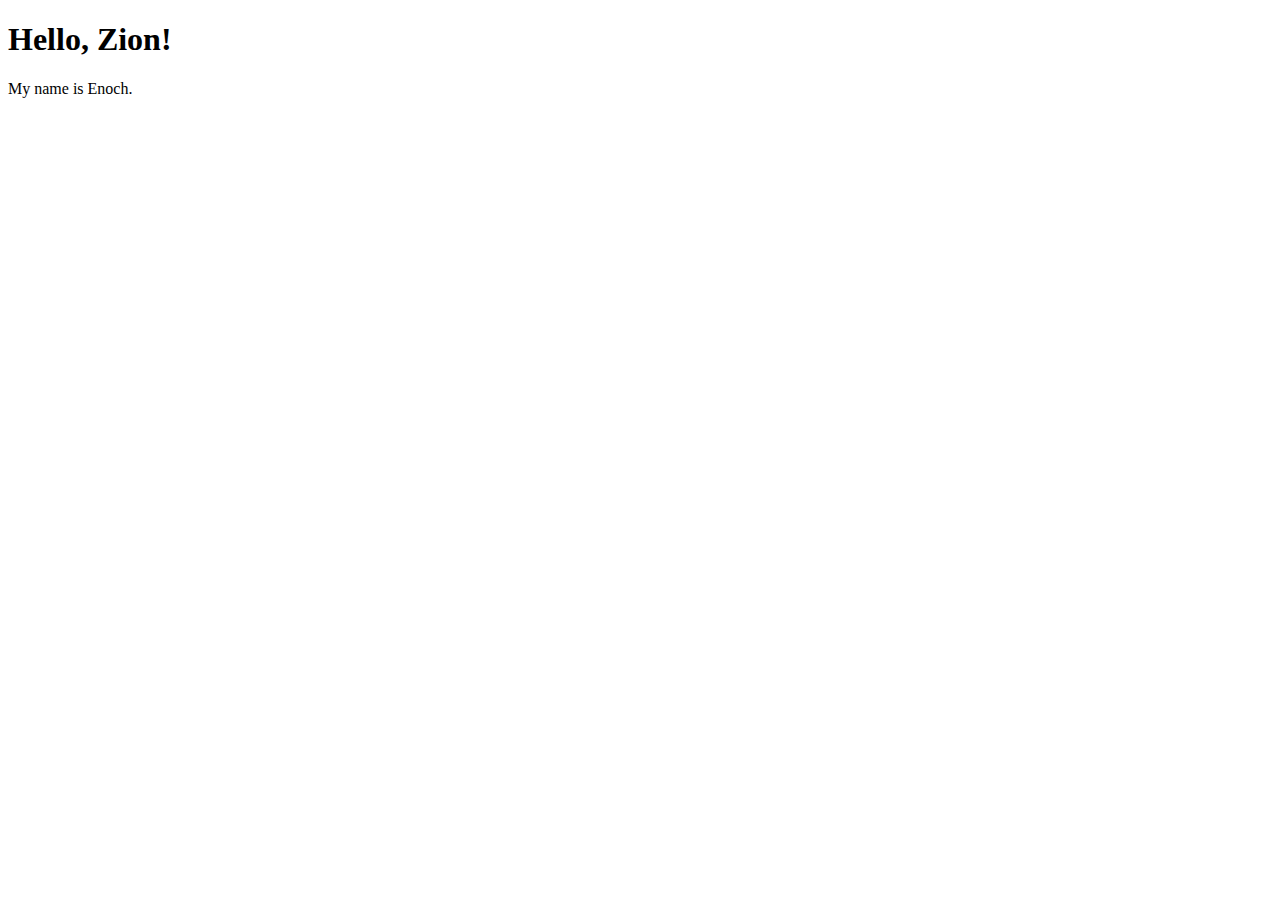
<file: 006/index.html>
<!DOCTYPE html>
<html lang="en">
  <head>
    <meta charset="UTF-8" />
    <meta http-equiv="X-UA-Compatible" content="IE=edge" />
    <meta name="viewport" content="width=device-width, initial-scale=1.0" />
    <title>Enoch's first webpage</title>
  </head>
  <body>
    <h1>Hello, Zion!</h1>
    <p>My name is Enoch.</p>
  </body>
</html>
</file>
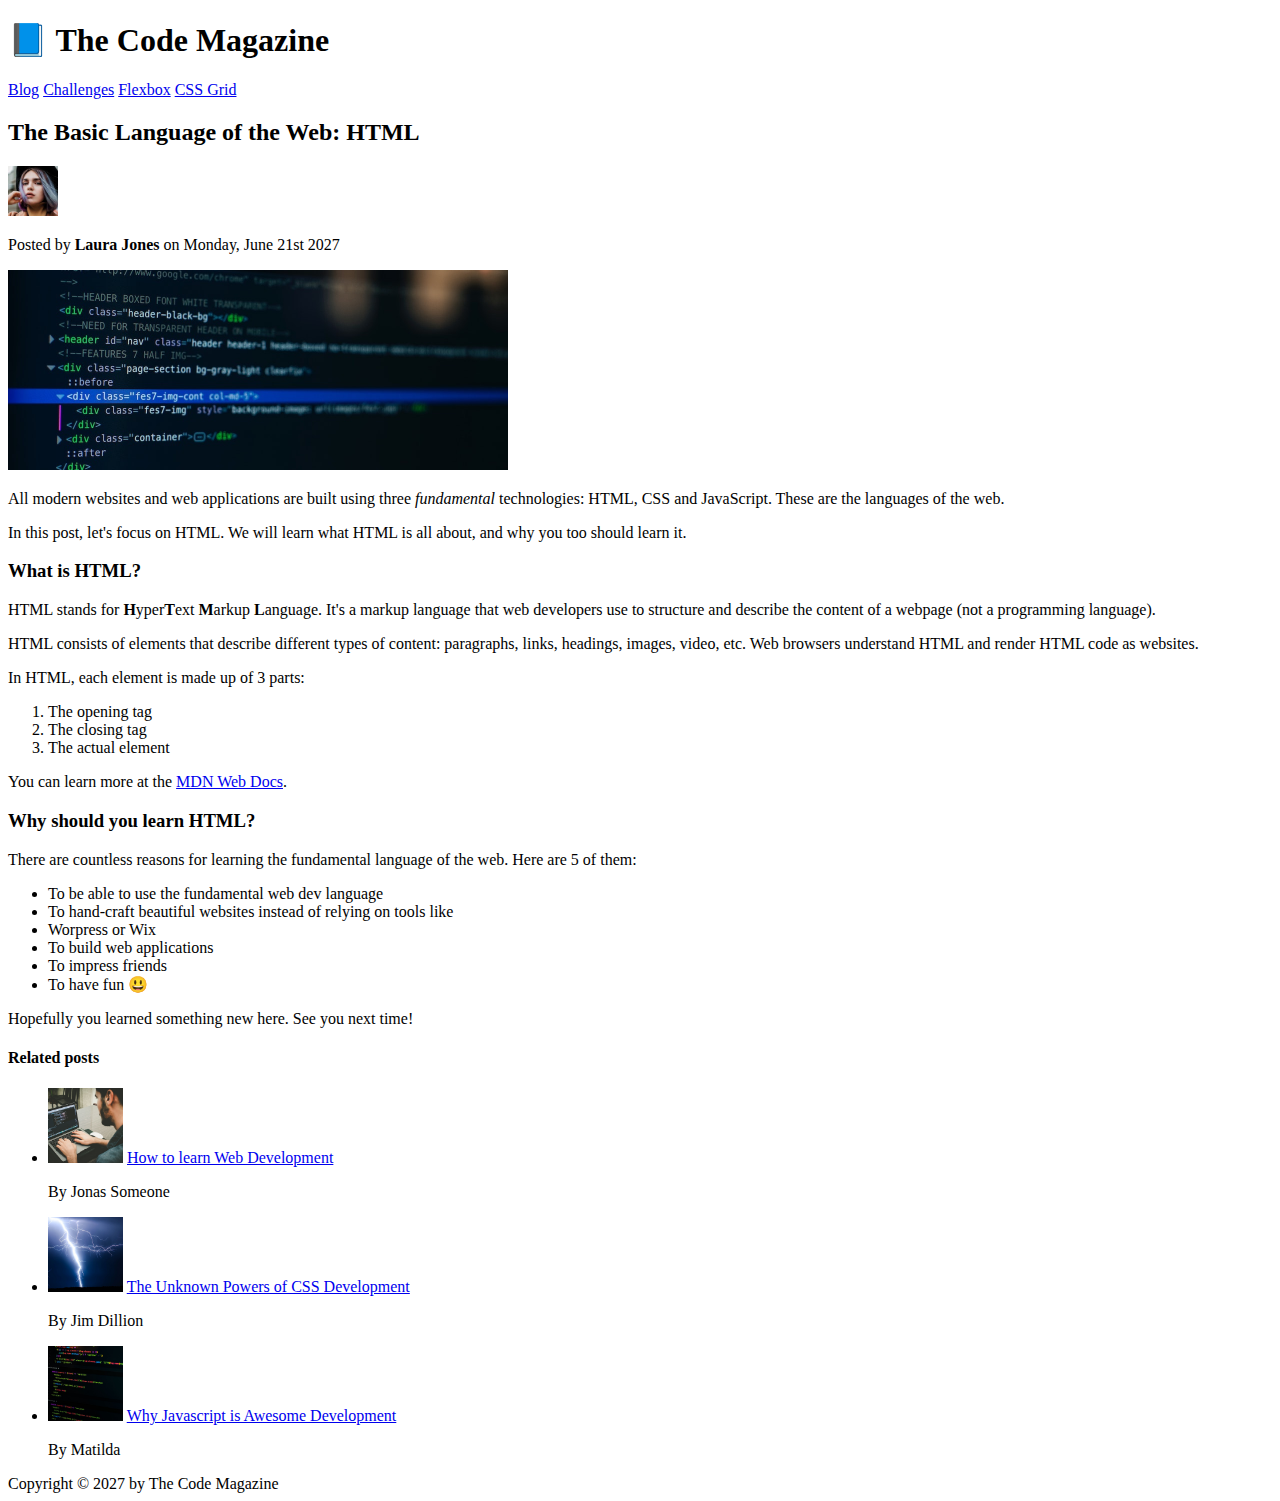
<file: 02-HTML-Fundamentals/index.html>
<!DOCTYPE html>
<html lang="en">
  <head>
    <title>The Basic Language of the web: HTML</title>
    <meta charset="UTF-8" />
  </head>

  <body>
    <!--
    <h1>WAZUP</h1>
    <h2>WAZUP</h2>
    <h3>WAZUP</h3> -->

    <header>
      <h1>📘 The Code Magazine</h1>

      <nav>
        <a href="blog.html">Blog</a>
        <a href="#">Challenges</a>
        <a href="#">Flexbox</a>
        <a href="#">CSS Grid</a>
      </nav>
    </header>

    <article>
      <header>
        <h2>The Basic Language of the Web: HTML</h2>
        <img
          src="img/laura-jones.jpg"
          alt="Headshot of Laura Jones"
          width="50"
          height="50"
        />
        <p>Posted by <strong>Laura Jones</strong> on Monday, June 21st 2027</p>

        <img
          src="img/post-img.jpg"
          alt="HTML code on a screen"
          width="500"
          height="200"
        />
      </header>

      <p>
        All modern websites and web applications are built using three
        <em>fundamental</em> technologies: HTML, CSS and JavaScript. These are
        the languages of the web.
      </p>
      <p>
        In this post, let's focus on HTML. We will learn what HTML is all about,
        and why you too should learn it.
      </p>

      <h3>What is HTML?</h3>
      <p>
        HTML stands for <strong>H</strong>yper<strong>T</strong>ext
        <strong>M</strong>arkup <strong>L</strong>anguage. It's a markup
        language that web developers use to structure and describe the content
        of a webpage (not a programming language).
      </p>
      <p>
        HTML consists of elements that describe different types of content:
        paragraphs, links, headings, images, video, etc. Web browsers understand
        HTML and render HTML code as websites.
      </p>
      <p>In HTML, each element is made up of 3 parts:</p>
      <ol>
        <li>The opening tag</li>
        <li>The closing tag</li>
        <li>The actual element</li>
      </ol>

      <p>
        You can learn more at the
        <a
          href="https://developer.mozilla.org/en-US/docs/Web/HTML"
          target="_blank"
        >
          MDN Web Docs</a
        >.
      </p>
      <h3>Why should you learn HTML?</h3>
      <p>
        There are countless reasons for learning the fundamental language of the
        web. Here are 5 of them:
      </p>

      <ul>
        <li>To be able to use the fundamental web dev language</li>
        <li>
          To hand-craft beautiful websites instead of relying on tools like
        </li>
        <li>Worpress or Wix</li>
        <li>To build web applications</li>
        <li>To impress friends</li>
        <li>To have fun 😃</li>
      </ul>
      <p>Hopefully you learned something new here. See you next time!</p>
    </article>

    <aside>
      <h4>Related posts</h4>
      <ul>
        <li>
          <img src="img/related-1.jpg" alt="guy typing on pc" width="75" />
          <a href="#"> How to learn Web Development</a>
          <p>By Jonas Someone</p>
        </li>
        <li>
          <img src="img/related-2.jpg" alt="white lightning" width="75" />
          <a href="#"> The Unknown Powers of CSS Development</a>
          <p>By Jim Dillion</p>
        </li>
        <li>
          <img src="img/related-3.jpg" alt="vscode screenshot" width="75" />
          <a href="#"> Why Javascript is Awesome Development</a>
          <p>By Matilda</p>
        </li>
      </ul>
    </aside>
    <footer>Copyright &copy; 2027 by The Code Magazine</footer>
  </body>
</html>
</file>
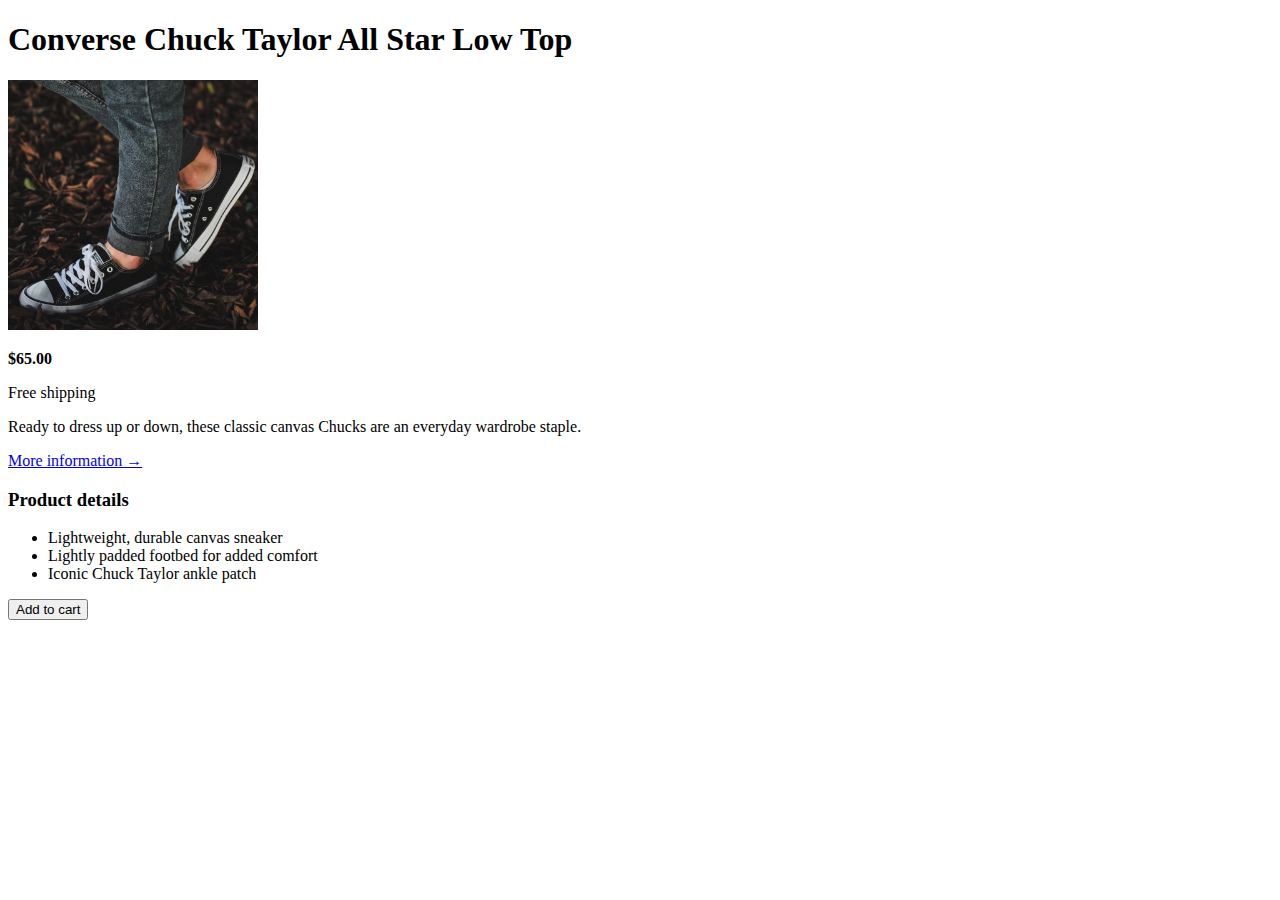
<file: 02-ShoeChallenge/index.html>
<!DOCTYPE html>
<html lang="en">
  <head>
    <meta charset="UTF-8" />
    <meta http-equiv="X-UA-Compatible" content="IE=edge" />
    <meta name="viewport" content="width=device-width, initial-scale=1.0" />
    <title>Taylor All star Low Tops</title>
  </head>
  <body>
    <article>
      <header>
        <h1>Converse Chuck Taylor All Star Low Top</h1>
        <img
          src="img/challenges.jpg"
          alt="shoes on dirty ground"
          width="250"
          lenght="250"
        />
      </header>
      <main>
        <p><strong>$65.00</strong></p>

        <p>Free shipping</p>
        <p>
          Ready to dress up or down, these classic canvas Chucks are an everyday
          wardrobe staple.
        </p>
        <a href="#">More information &rarr;</a>

        <h3>Product details</h3>
        <ul>
          <li>Lightweight, durable canvas sneaker</li>
          <li>Lightly padded footbed for added comfort</li>
          <li>Iconic Chuck Taylor ankle patch</li>
        </ul>
        <button>Add to cart</button>
      </main>
    </article>
  </body>
</html>
</file>
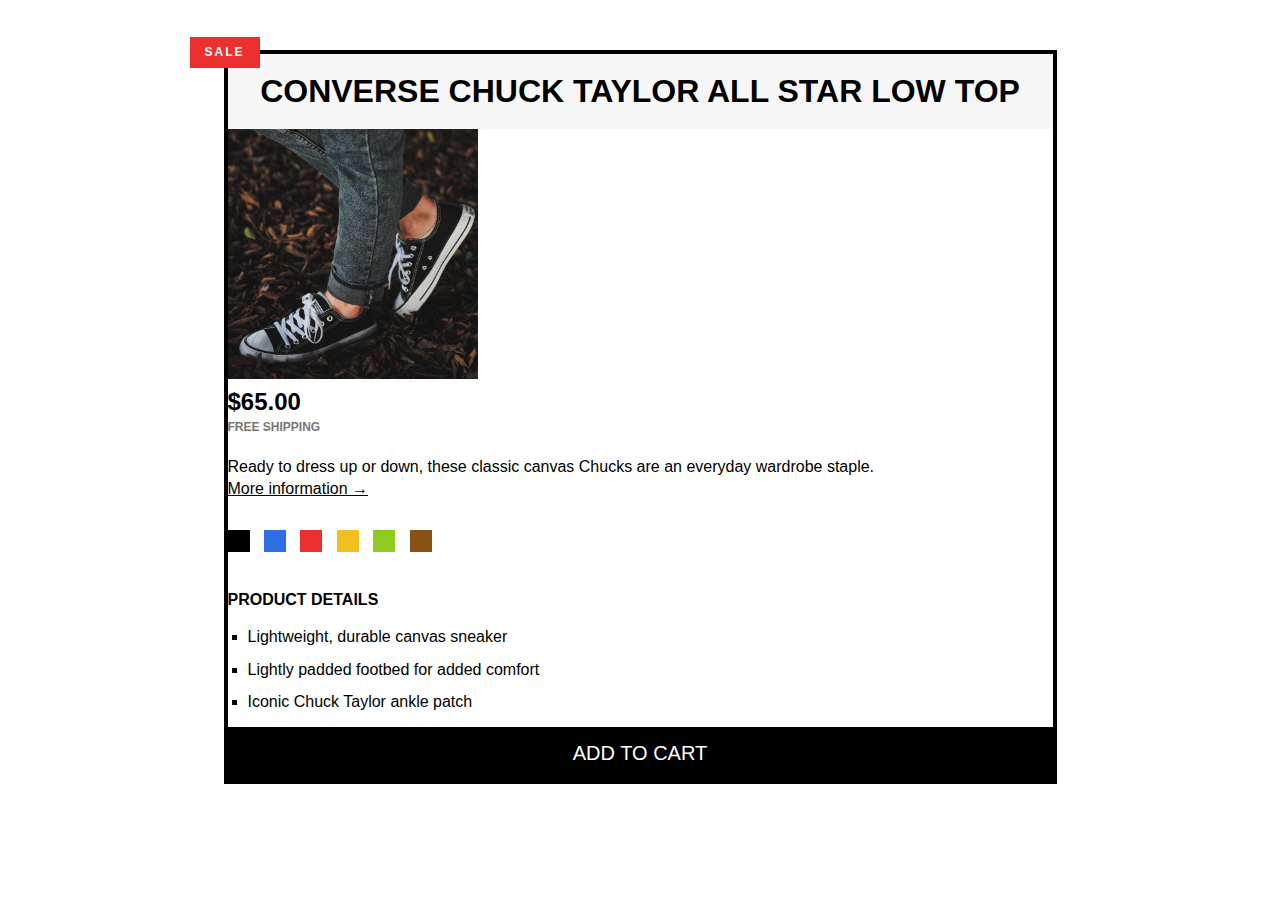
<file: 03-ShoeChallenge/index.html>
<!DOCTYPE html>
<html lang="en">
  <head>
    <link href="style.css" rel="stylesheet" <meta charset="UTF-8" />
    <meta http-equiv="X-UA-Compatible" content="IE=edge" />
    <meta name="viewport" content="width=device-width, initial-scale=1.0" />
    <title>Taylor All star Low Tops</title>
  </head>
  <body>
    <article>
      <header>
        <p class="sale-float">SALE</p>
        <h1>Converse Chuck Taylor All Star Low Top</h1>
        <img
          src="img/challenges.jpg"
          alt="shoes on dirty ground"
          class="product-img"
        />
      </header>
      <p class="price">
        <strong>$65.00</strong>
      </p>
      <main>
        <p class="shipping">Free shipping</p>
        <p>
          Ready to dress up or down, these classic canvas Chucks are an everyday
          wardrobe staple.
        </p>
        <a href="#">More information &rarr;</a>

        <div class="color-options">
          <div class="color-box color-black"></div>
          <div class="color-box color-blue"></div>
          <div class="color-box color-red"></div>
          <div class="color-box color-yellow"></div>
          <div class="color-box color-green"></div>
          <div class="color-box color-brown"></div>
        </div>
        <h3>Product details</h3>
        <ul>
          <li>Lightweight, durable canvas sneaker</li>
          <li>Lightly padded footbed for added comfort</li>
          <li>Iconic Chuck Taylor ankle patch</li>
        </ul>
        <button>Add to cart</button>
      </main>
    </article>
  </body>
</html>
</file>
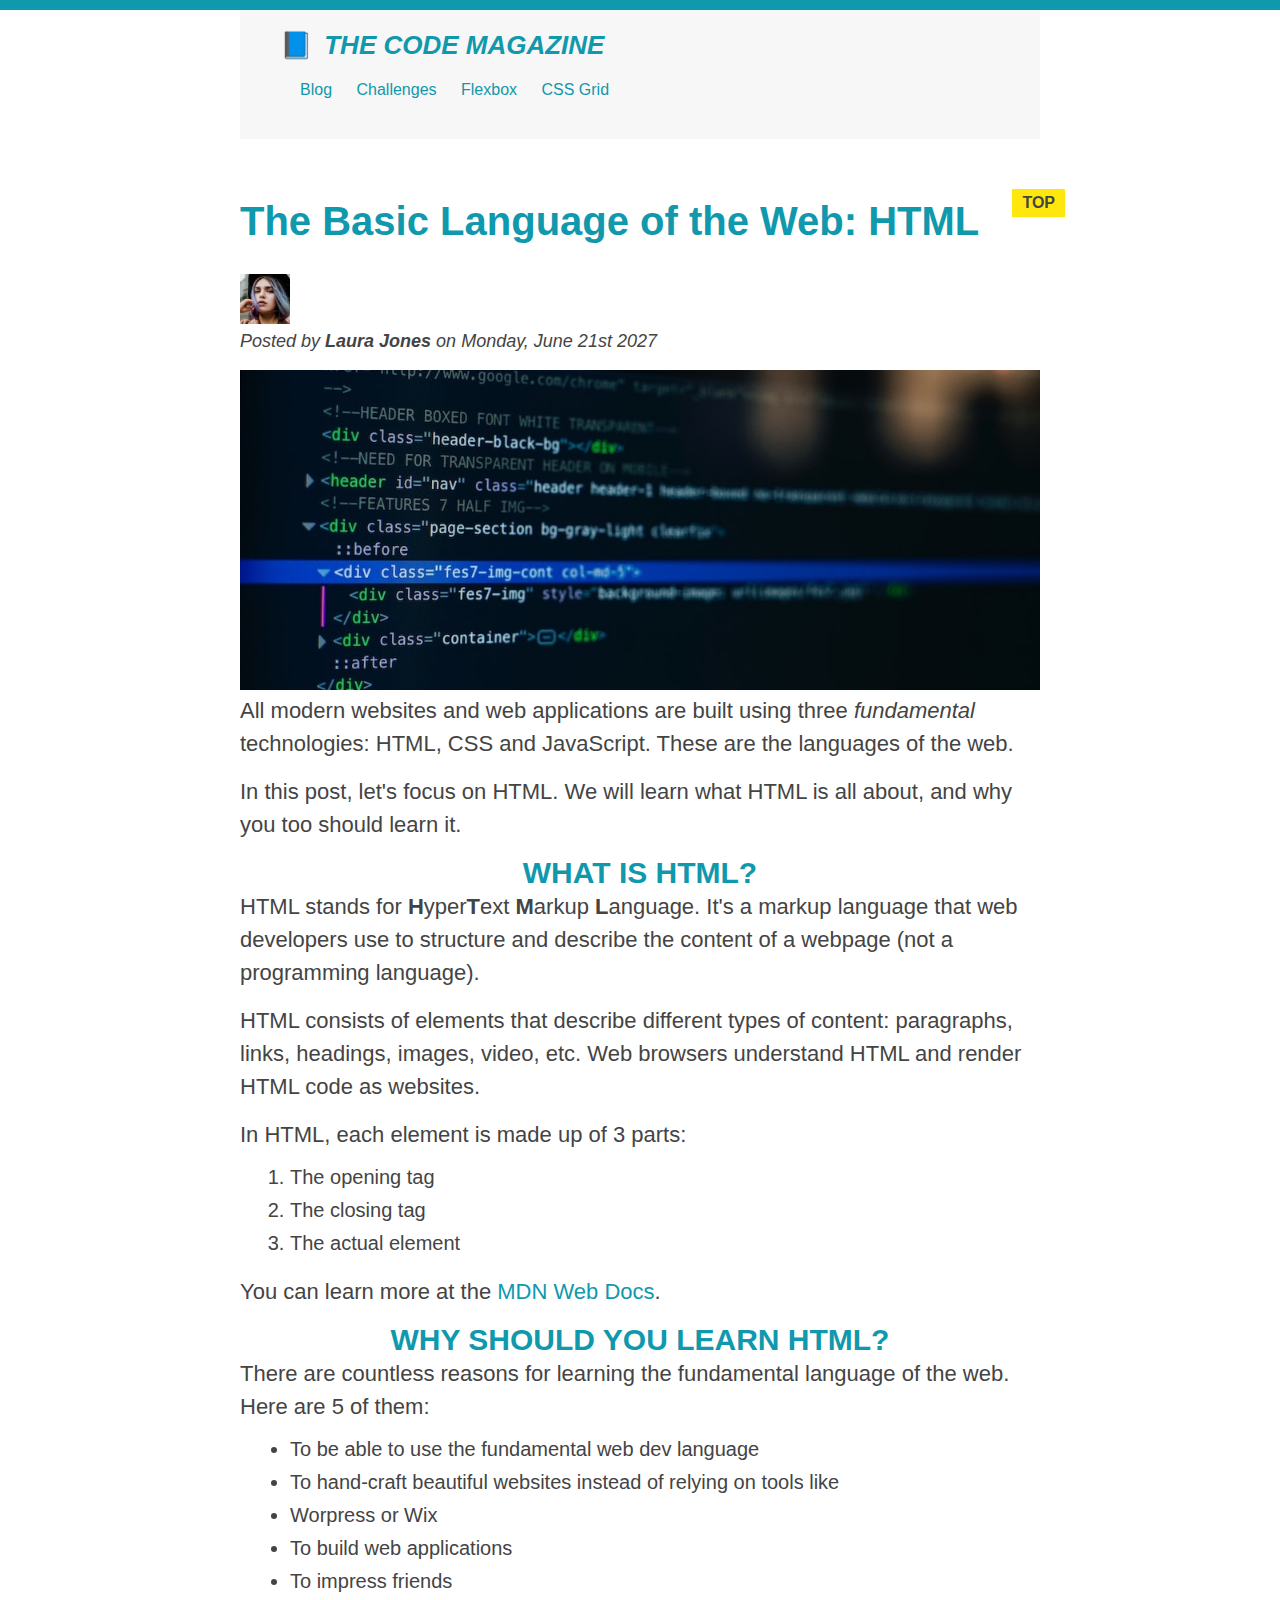
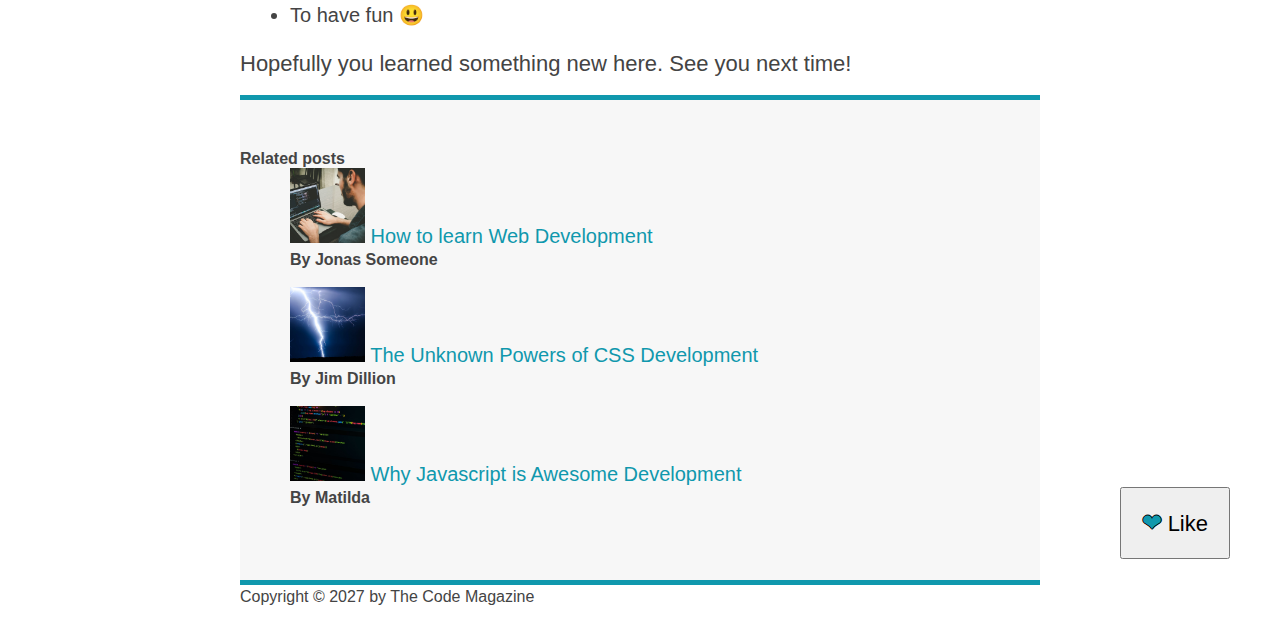
<file: 03-TheCodeMagazineBlog/index.html>
<!DOCTYPE html>
<html lang="en">
  <head>
    <title>The Basic Language of the web: HTML</title>
    <meta charset="UTF-8" />
    <meta http-equiv="X-UA-Compatible" content="IE=edge" />
    <meta name="viewport" content="width=device-width, initial-scale=1.0" />

    <link href="style.css" rel="stylesheet" />
  </head>

  <body>
    <!--
    <h1>WAZUP</h1>
    <h2>WAZUP</h2>
    <h3>WAZUP</h3> -->
    <div class="container">
      <header class="main-header">
        <h1>📘 The Code Magazine</h1>

        <nav>
          <a href="blog.html">Blog</a>
          <a href="#">Challenges</a>
          <a href="#">Flexbox</a>
          <a href="#">CSS Grid</a>
        </nav>
      </header>

      <article>
        <header class="post-header">
          <h2>The Basic Language of the Web: HTML</h2>
          <img
            src="img/laura-jones.jpg"
            alt="Headshot of Laura Jones"
            width="50"
            height="50"
            }
          />
          <p id="author">
            Posted by <strong>Laura Jones</strong> on Monday, June 21st 2027
          </p>

          <img
            src="img/post-img.jpg"
            alt="HTML code on a screen"
            width="500"
            height="200"
            class="post-img"
          />
          <button>❤ Like</button>
        </header>

        <p>
          All modern websites and web applications are built using three
          <em>fundamental</em> technologies: HTML, CSS and JavaScript. These are
          the languages of the web.
        </p>
        <p>
          In this post, let's focus on HTML. We will learn what HTML is all
          about, and why you too should learn it.
        </p>

        <h3>What is HTML?</h3>
        <p>
          HTML stands for <strong>H</strong>yper<strong>T</strong>ext
          <strong>M</strong>arkup <strong>L</strong>anguage. It's a markup
          language that web developers use to structure and describe the content
          of a webpage (not a programming language).
        </p>
        <p>
          HTML consists of elements that describe different types of content:
          paragraphs, links, headings, images, video, etc. Web browsers
          understand HTML and render HTML code as websites.
        </p>
        <p>In HTML, each element is made up of 3 parts:</p>
        <ol>
          <li class="first-li">The opening tag</li>
          <li>The closing tag</li>
          <li>The actual element</li>
        </ol>

        <p>
          You can learn more at the
          <a
            The
            actual
            element
            You
            can
            learn
            more
            at
            the
            MDN
            Web
            Docs.
            href="https://developer.mozilla.org/en-US/docs/Web/HTML"
            target="_blank"
          >
            MDN Web Docs</a
          >.
        </p>
        <h3>Why should you learn HTML?</h3>
        <p>
          There are countless reasons for learning the fundamental language of
          the web. Here are 5 of them:
        </p>

        <ul>
          <li class="first-li">
            To be able to use the fundamental web dev language
          </li>
          <li>
            To hand-craft beautiful websites instead of relying on tools like
          </li>
          <li>Worpress or Wix</li>
          <li>To build web applications</li>
          <li>To impress friends</li>
          <li>To have fun 😃</li>
        </ul>
        <p>Hopefully you learned something new here. See you next time!</p>
      </article>

      <aside>
        <h4>Related posts</h4>
        <ul class="related">
          <li>
            <img src="img/related-1.jpg" alt="guy typing on pc" width="75" />
            <a href="#"> How to learn Web Development</a>
            <p class="related-author">By Jonas Someone</p>
          </li>
          <li>
            <img src="img/related-2.jpg" alt="white lightning" width="75" />
            <a href="#"> The Unknown Powers of CSS Development</a>
            <p class="related-author">By Jim Dillion</p>
          </li>
          <li>
            <img src="img/related-3.jpg" alt="vscode screenshot" width="75" />
            <a href="#"> Why Javascript is Awesome Development</a>
            <p class="related-author">By Matilda</p>
          </li>
        </ul>
      </aside>

      <footer>
        <p id="copyright" class="copyright text">
          Copyright &copy; 2027 by The Code Magazine
        </p>
      </footer>
    </div>
  </body>
</html>
</file>
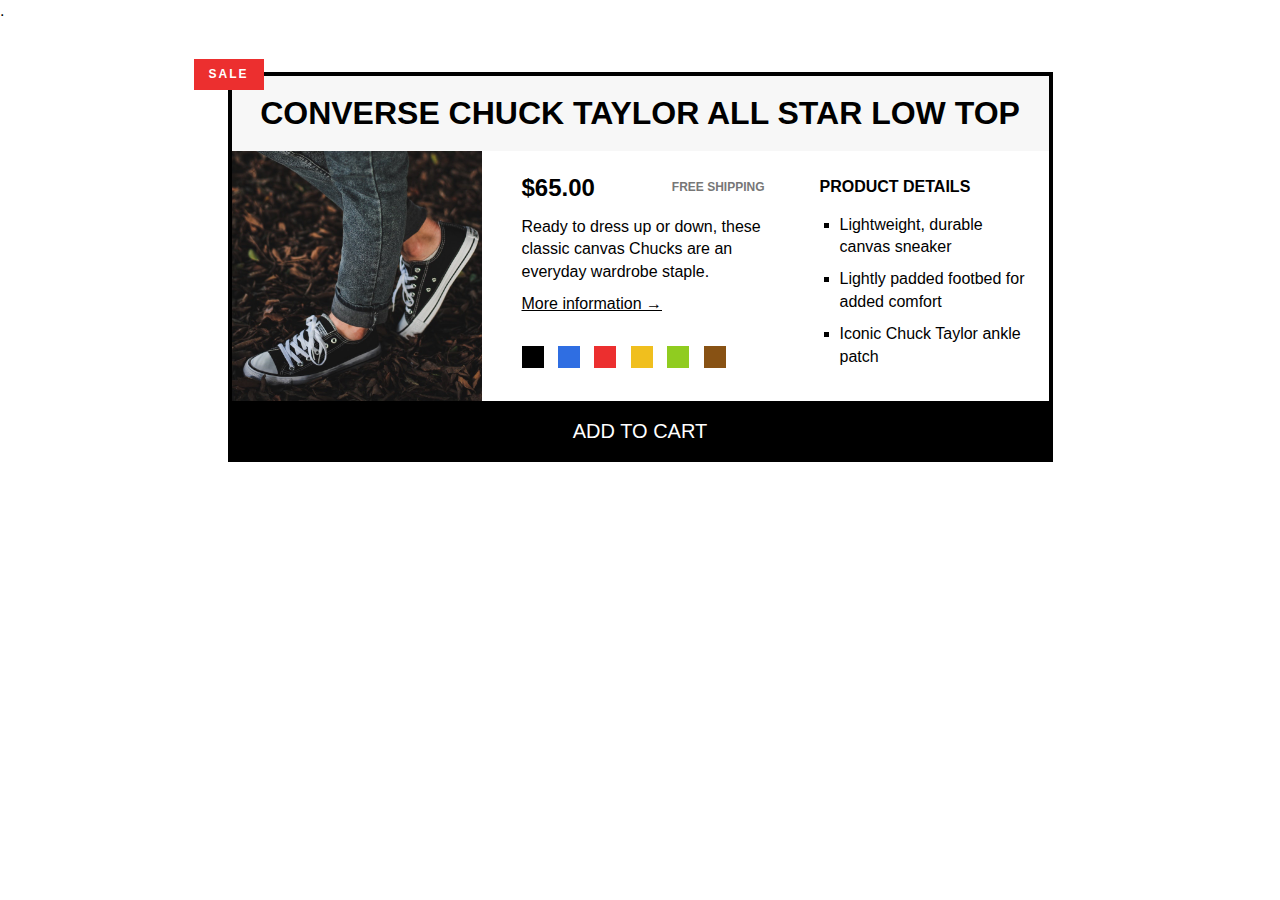
<file: 04-ShoeChallenge /index.html>
<!DOCTYPE html>
<html lang="en">
  <head>
    <link href="style.css" rel="stylesheet" <meta charset="UTF-8" />
    <meta http-equiv="X-UA-Compatible" content="IE=edge" />
    <meta name="viewport" content="width=device-width, initial-scale=1.0" />
    <title>Taylor All star Low Tops</title></head
  >.
  <body>
    <article>
      <header>
        <p class="sale-float">SALE</p>
        <h1>Converse Chuck Taylor All Star Low Top</h1>

        <img
          src="img/challenges.jpg"
          alt="shoes on dirty ground"
          class="product-img"
        />
      </header>

      <main>
        <div class="price-description">
          <p class="price">
            <strong>$65.00</strong>
          </p>
          <p class="shipping">Free shipping</p>
          <p class="clearfix">
            Ready to dress up or down, these classic canvas Chucks are an
            everyday wardrobe staple.
          </p>
          <a href="#" class="more-info">More information &rarr;</a>

          <div class="color-options">
            <div class="color-box color-black"></div>
            <div class="color-box color-blue"></div>
            <div class="color-box color-red"></div>
            <div class="color-box color-yellow"></div>
            <div class="color-box color-green"></div>
            <div class="color-box color-brown"></div>
          </div>
        </div>
        <div class="product-details">
          <h3>Product details</h3>
          <ul>
            <li>Lightweight, durable canvas sneaker</li>
            <li>Lightly padded footbed for added comfort</li>
            <li>Iconic Chuck Taylor ankle patch</li>
          </ul>
        </div>

        <button>Add to cart</button>
      </main>
    </article>
  </body>
</html>
</file>
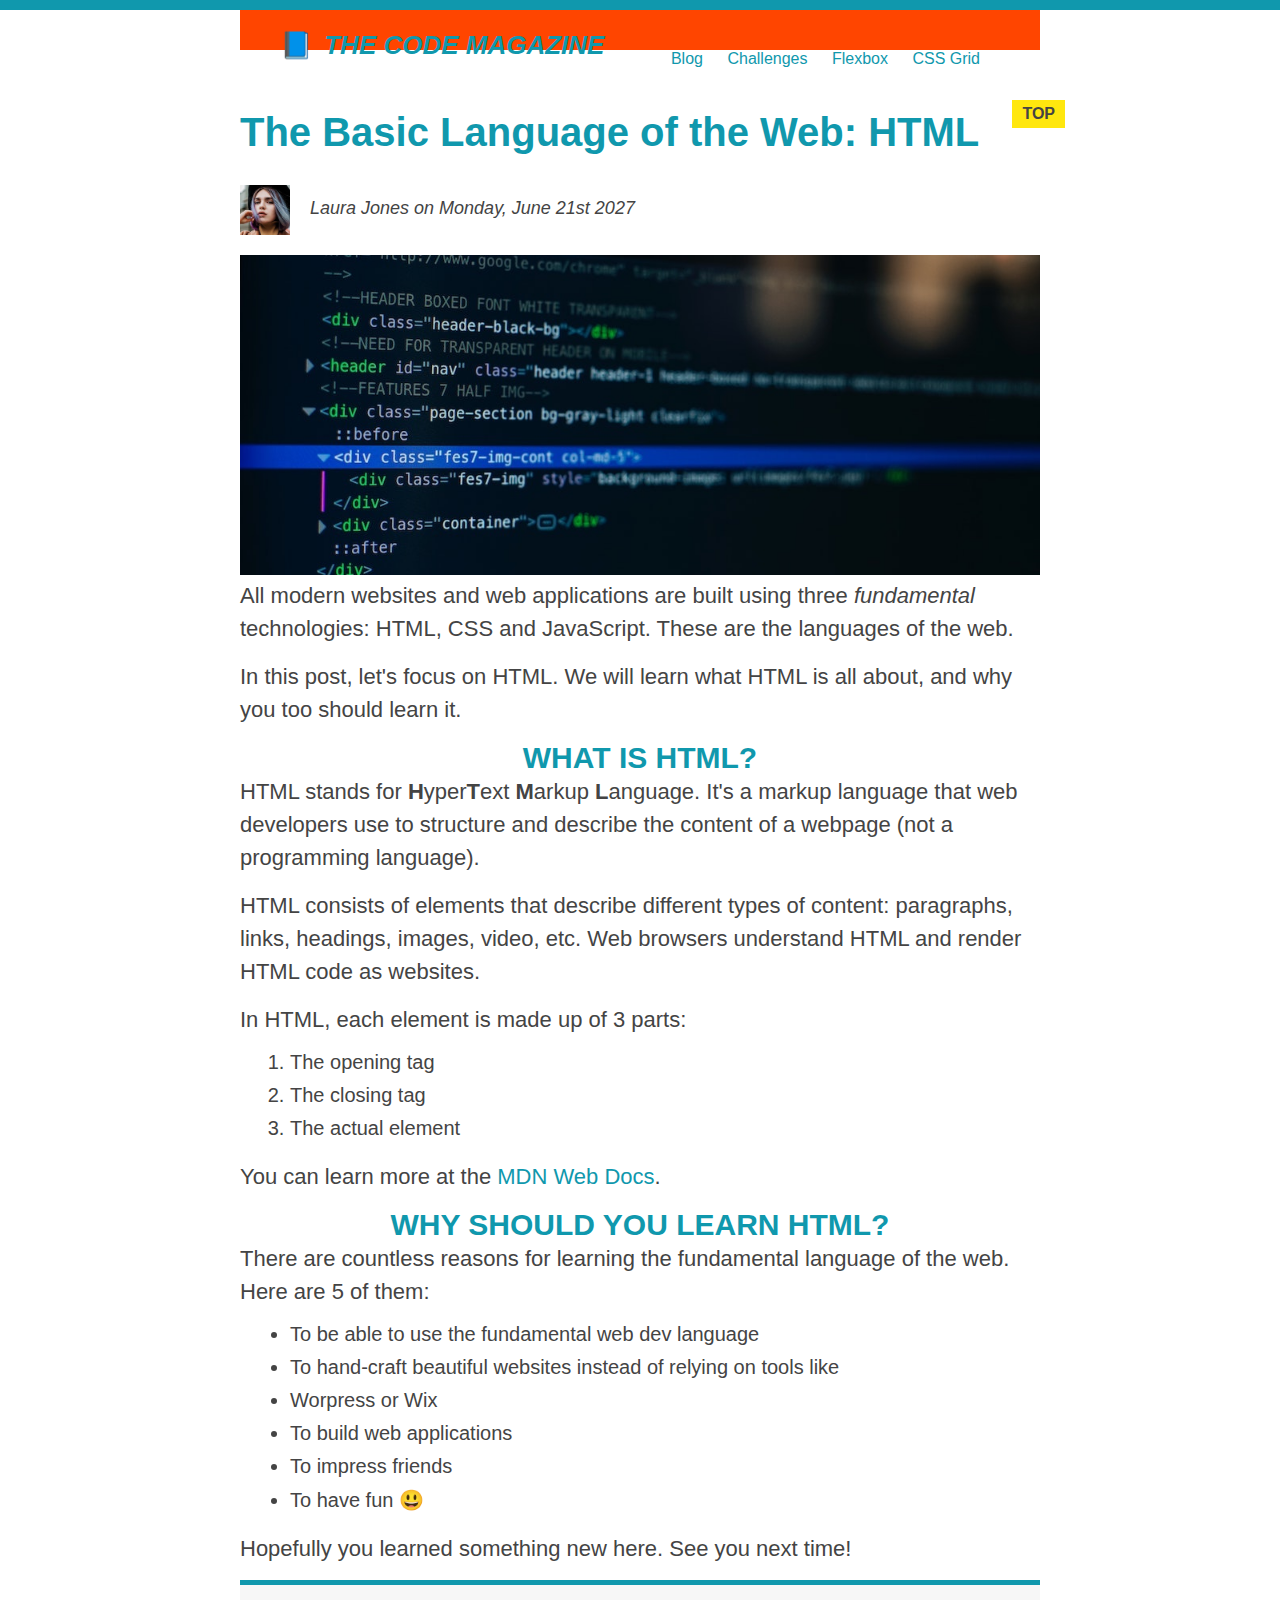
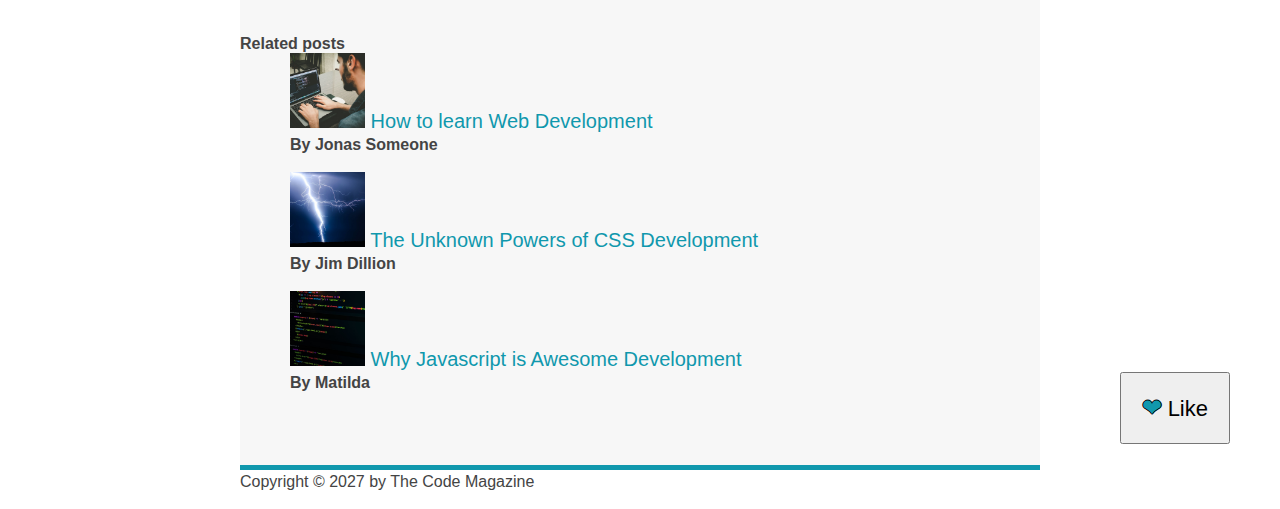
<file: 04-TheCodeMagazineBlog copy/index.html>
<!DOCTYPE html>
<html lang="en">
  <head>
    <title>The Basic Language of the web: HTML</title>
    <meta charset="UTF-8" />
    <meta http-equiv="X-UA-Compatible" content="IE=edge" />
    <meta name="viewport" content="width=device-width, initial-scale=1.0" />

    <link href="style.css" rel="stylesheet" />
  </head>

  <body>
    <!--
    <h1>WAZUP</h1>
    <h2>WAZUP</h2>
    <h3>WAZUP</h3> -->
    <div class="container">
      <header class="main-header">
        <h1>📘 The Code Magazine</h1>

        <nav>
          <a href="blog.html">Blog</a>
          <a href="#">Challenges</a>
          <a href="#">Flexbox</a>
          <a href="#">CSS Grid</a>
        </nav>
      </header>

      <article>
        <header class="post-header">
          <h2>The Basic Language of the Web: HTML</h2>
          <img
            src="img/laura-jones.jpg"
            alt="Headshot of Laura Jones"
            width="50"
            height="50"
            class="author-img"
          />
          <p id="author" class= "author"
            Posted by <strong>Laura Jones</strong> on Monday, June 21st 2027
          </p>

          <img
            src="img/post-img.jpg"
            alt="HTML code on a screen"
            width="500"
            height="200"
            class="post-img"
          />
          <button>❤ Like</button>
        </header>

        <p>
          All modern websites and web applications are built using three
          <em>fundamental</em> technologies: HTML, CSS and JavaScript. These are
          the languages of the web.
        </p>
        <p>
          In this post, let's focus on HTML. We will learn what HTML is all
          about, and why you too should learn it.
        </p>

        <h3>What is HTML?</h3>
        <p>
          HTML stands for <strong>H</strong>yper<strong>T</strong>ext
          <strong>M</strong>arkup <strong>L</strong>anguage. It's a markup
          language that web developers use to structure and describe the content
          of a webpage (not a programming language).
        </p>
        <p>
          HTML consists of elements that describe different types of content:
          paragraphs, links, headings, images, video, etc. Web browsers
          understand HTML and render HTML code as websites.
        </p>
        <p>In HTML, each element is made up of 3 parts:</p>
        <ol>
          <li class="first-li">The opening tag</li>
          <li>The closing tag</li>
          <li>The actual element</li>
        </ol>

        <p>
          You can learn more at the
          <a
            The
            actual
            element
            You
            can
            learn
            more
            at
            the
            MDN
            Web
            Docs.
            href="https://developer.mozilla.org/en-US/docs/Web/HTML"
            target="_blank"
          >
            MDN Web Docs</a
          >.
        </p>
        <h3>Why should you learn HTML?</h3>
        <p>
          There are countless reasons for learning the fundamental language of
          the web. Here are 5 of them:
        </p>

        <ul>
          <li class="first-li">
            To be able to use the fundamental web dev language
          </li>
          <li>
            To hand-craft beautiful websites instead of relying on tools like
          </li>
          <li>Worpress or Wix</li>
          <li>To build web applications</li>
          <li>To impress friends</li>
          <li>To have fun 😃</li>
        </ul>
        <p>Hopefully you learned something new here. See you next time!</p>
      </article>

      <aside>
        <h4>Related posts</h4>
        <ul class="related">
          <li>
            <img src="img/related-1.jpg" alt="guy typing on pc" width="75" />
            <a href="#"> How to learn Web Development</a>
            <p class="related-author">By Jonas Someone</p>
          </li>
          <li>
            <img src="img/related-2.jpg" alt="white lightning" width="75" />
            <a href="#"> The Unknown Powers of CSS Development</a>
            <p class="related-author">By Jim Dillion</p>
          </li>
          <li>
            <img src="img/related-3.jpg" alt="vscode screenshot" width="75" />
            <a href="#"> Why Javascript is Awesome Development</a>
            <p class="related-author">By Matilda</p>
          </li>
        </ul>
      </aside>

      <footer>
        <p id="copyright" class="copyright text">
          Copyright &copy; 2027 by The Code Magazine
        </p>
      </footer>
    </div>
  </body>
</html>
</file>
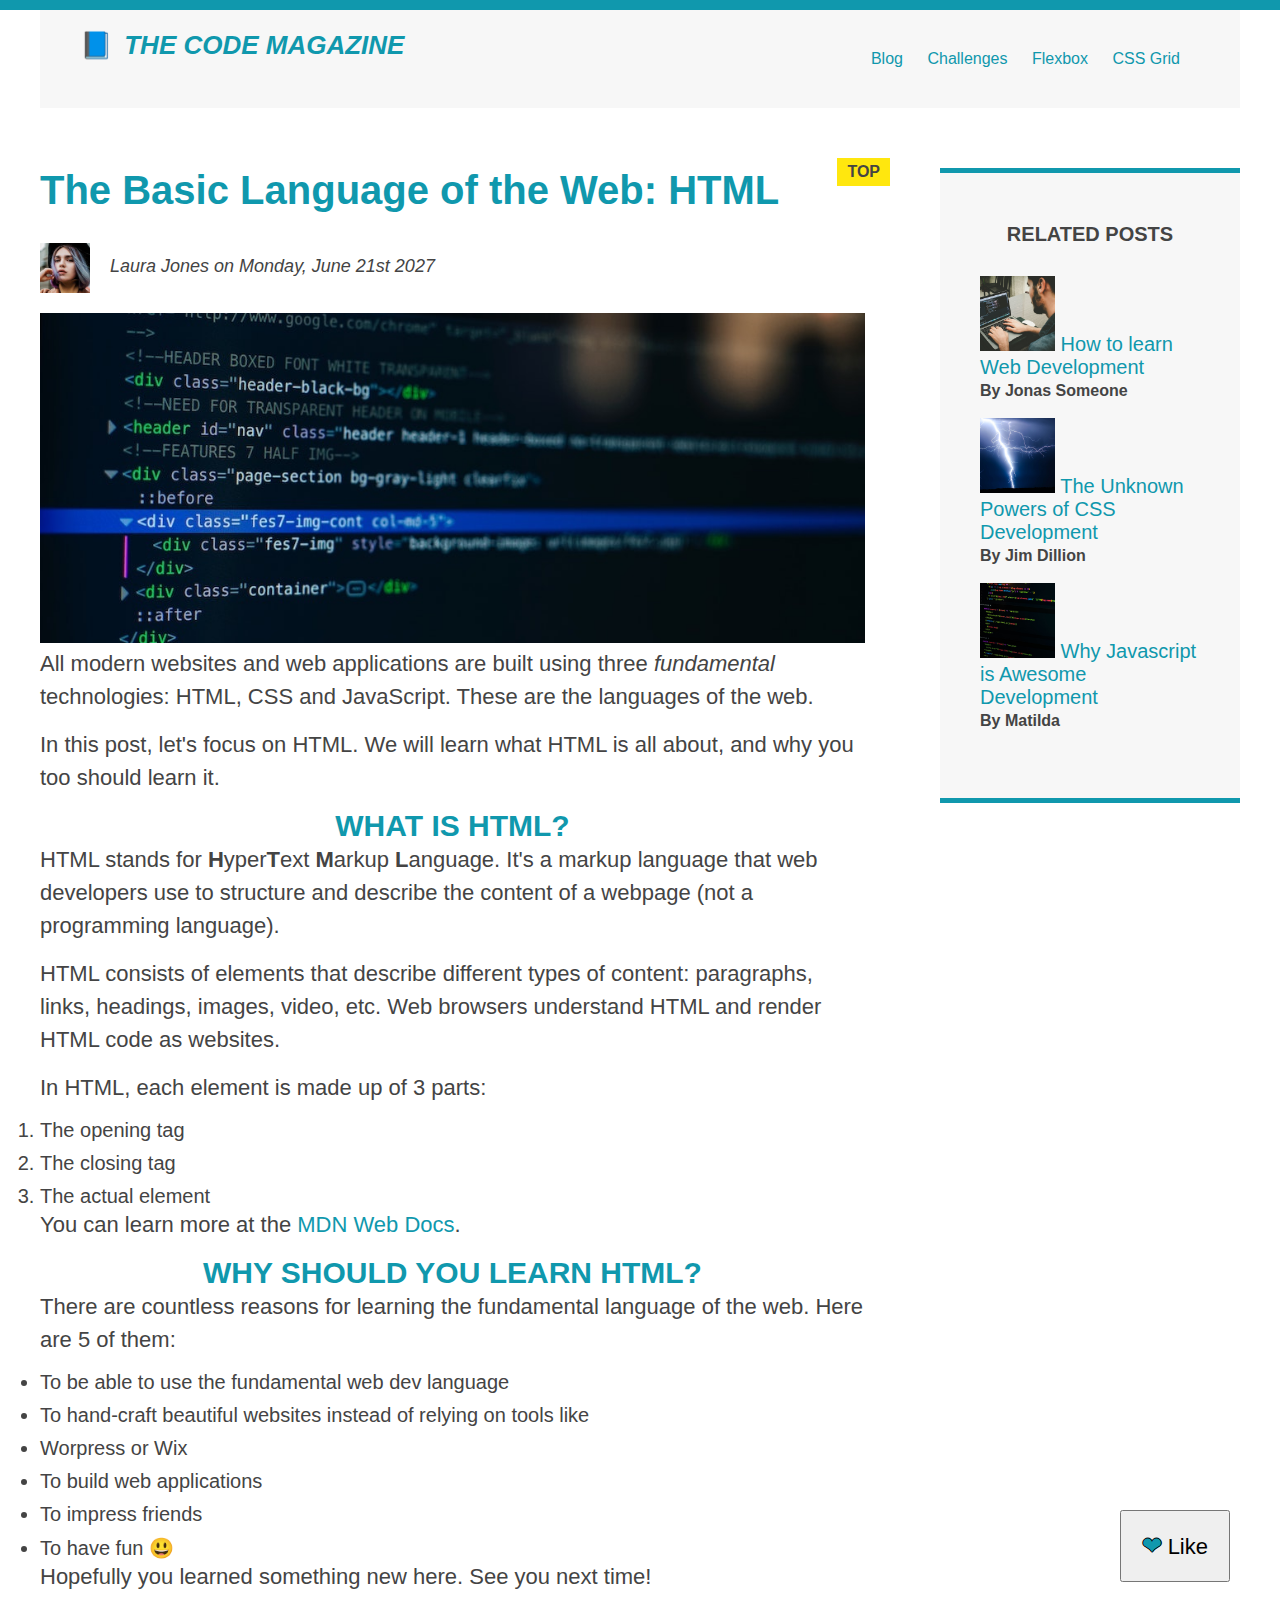
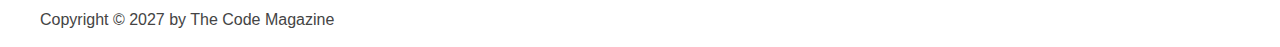
<file: 04-TheCodeMagazineBlog/index.html>
<!DOCTYPE html>
<html lang="en">
  <head>
    <title>The Basic Language of the web: HTML</title>
    <meta charset="UTF-8" />
    <meta http-equiv="X-UA-Compatible" content="IE=edge" />
    <meta name="viewport" content="width=device-width, initial-scale=1.0" />

    <link href="style.css" rel="stylesheet" />
  </head>

  <body>
    <!--
    <h1>WAZUP</h1>
    <h2>WAZUP</h2>
    <h3>WAZUP</h3> -->
    <div class="container">
      <header class="main-header clearfix"> 
        <h1>📘 The Code Magazine</h1>

        <nav>
          <a href="blog.html">Blog</a>
          <a href="#">Challenges</a>
          <a href="flexbox.html">Flexbox</a>
          <a href="css-grid.html">CSS Grid</a>
        </nav>
        <!-- <div class="clear"></div> -->
      </header>

      <article>
        <header class="post-header">
          <h2>The Basic Language of the Web: HTML</h2>
          <img
            src="img/laura-jones.jpg"
            alt="Headshot of Laura Jones"
            width="50"
            height="50"
            class="author-img"
          />
          <p id="author" class= "author"
            Posted by <strong>Laura Jones</strong> on Monday, June 21st 2027
          </p>

          <img
            src="img/post-img.jpg"
            alt="HTML code on a screen"
            width="500"
            height="200"
            class="post-img"
          />
          <button>❤ Like</button>
        </header>

        <p>
          All modern websites and web applications are built using three
          <em>fundamental</em> technologies: HTML, CSS and JavaScript. These are
          the languages of the web.
        </p>
        <p>
          In this post, let's focus on HTML. We will learn what HTML is all
          about, and why you too should learn it.
        </p>

        <h3>What is HTML?</h3>
        <p>
          HTML stands for <strong>H</strong>yper<strong>T</strong>ext
          <strong>M</strong>arkup <strong>L</strong>anguage. It's a markup
          language that web developers use to structure and describe the content
          of a webpage (not a programming language).
        </p>
        <p>
          HTML consists of elements that describe different types of content:
          paragraphs, links, headings, images, video, etc. Web browsers
          understand HTML and render HTML code as websites.
        </p>
        <p>In HTML, each element is made up of 3 parts:</p>
        <ol>
          <li class="first-li">The opening tag</li>
          <li>The closing tag</li>
          <li>The actual element</li>
        </ol>

        <p>
          You can learn more at the
          <a
            The
            actual
            element
            You
            can
            learn
            more
            at
            the
            MDN
            Web
            Docs.
            href="https://developer.mozilla.org/en-US/docs/Web/HTML"
            target="_blank"
          >
            MDN Web Docs</a
          >.
        </p>
        <h3>Why should you learn HTML?</h3>
        <p>
          There are countless reasons for learning the fundamental language of
          the web. Here are 5 of them:
        </p>

        <ul>
          <li class="first-li">
            To be able to use the fundamental web dev language
          </li>
          <li>
            To hand-craft beautiful websites instead of relying on tools like
          </li>
          <li>Worpress or Wix</li>
          <li>To build web applications</li>
          <li>To impress friends</li>
          <li>To have fun 😃</li>
        </ul>
        <p>Hopefully you learned something new here. See you next time!</p>
      </article>

      <aside>
        <h4>Related posts</h4>
        <ul class="related">
          <li>
            <img src="img/related-1.jpg" alt="guy typing on pc" width="75" />
            <a href="#"> How to learn Web Development</a>
            <p class="related-author">By Jonas Someone</p>
          </li>
          <li>
            <img src="img/related-2.jpg" alt="white lightning" width="75" />
            <a href="#"> The Unknown Powers of CSS Development</a>
            <p class="related-author">By Jim Dillion</p>
          </li>
          <li>
            <img src="img/related-3.jpg" alt="vscode screenshot" width="75" />
            <a href="#"> Why Javascript is Awesome Development</a>
            <p class="related-author">By Matilda</p>
          </li>
        </ul>
      </aside>

      <footer>
        <p id="copyright" class="copyright text">
          Copyright &copy; 2027 by The Code Magazine
        </p>
      </footer>
    </div>
  </body>
</html>
</file>
<file: 03-ShoeChallenge/style.css>
* {
  margin: 0;
  padding: 0;
}
/* Pag sections */
body {
  font-family: sans-serif;
  line-height: 1.4;
 
}
article {
  border: 4px solid black;
  width: 825px;
  margin: 50px auto;
  
  position: relative;
}


.sale-float {
  background-color: #ec2f2f;
  display: inline;
  position: absolute;
  top: -17px;
  left: -38px;
  color: #fff;
  font-weight: bold;
  font-size: 12px;
  letter-spacing: 2px;
  padding: 7px 15px;
}
h1 {
  text-transform: uppercase;
  text-align: center;
  background-color: #f7f7f7;

  padding: 15px;
}

/* h1::before {
  content: "sale";
  background-color: red;
  position: absolute;
  top: 20px;
  left: -50px;
} */
h3 {
  text-transform: uppercase;
  font-size: 16px;
  margin-top: 30px;
  margin-bottom: 15px;
}

ul {
  margin-left: 20px;
}
li {
  list-style: square;
  margin-bottom: 10px;
}

.product-img {
  width: 250px;
}
.price {
  font-size: 24px;
  width:auto;
  height: auto;
}

.shipping {
  font-size: 12px;
  text-transform: uppercase;
  font-weight: bold;
  color: #777;

  margin-bottom: 20px;
}
a:link {
  color: black;
}
a:visited {
  color: black;

}
a:hover {
  text-decoration: none;
}

a:active {
  text-decoration: none;
}

a{
  margin-bottom: 30px;
  display: inline-block;
}
/* .color-options {
  margin-top: 30px;;
} */
.color-box {
  background-color: #000;
  width: 22px;
  height: 22px;
  display: inline-block;
  margin-right: 10px;
}.color-black {
  
}

.color-box:last-child {
  margin-right: 0;
}

.color-blue {
  background-color: #2f6ee2;;
}

.color-red {
  background-color: #ec2f2f
}

.color-yellow {
  background-color: #f0bf1e;
}

.color-green {
  background-color: #90cc20;
}

.color-brown {
  background-color:#885214;
}

button {
  background-color: black;
  color: white;
  text-transform: uppercase;
  border: none;
  font-size: 20px;
  cursor: pointer;

  border-top: 4px solid;
  padding: 15px;
  width: 100%;
}

button:hover {
  background-color: white;
  color: black;
</file>
<file: 03-TheCodeMagazineBlog/style.css>
* {
 margin: 0;
 padding: 0;
  /* border-top: 10px solid #1098ad */
}
/* PAGE SECTIONS */
body {
  color: #444;
  font-family: sans-serif;

  border-top: 10px solid #1098ad;
  position: relative;
}

.container {
  width: 800px;
  /* margin-left: auto;
  margin-right: auto; */
  margin: 0 auto;
  
 
}
.main-header {
  background-color: #f7f7f7;
  /* padding: 20px;
  padding-left: 40px;
  padding-right: 40px; */
  padding: 20px 40px;
  margin-bottom: 60px;
  /* height: 80px; */
}
/* h3 + p::first-line {
  color: red;
}
 */

/* SMALLER ELEMENTS */
h2,
h3 {
  color: #1098ad;
}

h1 {
  font-size: 26px;
  text-transform: uppercase;
  font-style: italic;
  color: #1098ad;
}

h2 {
  font-size: 40px;
  margin-bottom: 30px;
}

h3 {
  font-size: 30px;search
  font-size: 20px;

  text-transform: uppercase;
  text-align: center;
}
p {
  font-size: 22px;
  line-height: 1.5;
  margin-bottom: 15px;
  
}

ul,ol {h3 + p::first-line {
  color: red;
}
  margin-left: 50px;
  margin-bottom: 20px;;
}

li {
  font-size: 20px;
  margin-bottom: 10px;
  
}

li:last-child {
  margin-bottom: 0;
}
/* footer p {
  font-size: 16px;
} */

#author {
  font-style: italic;
  font-size: 18px;
}
/*commemt*/

#copyright {
  font-size: 16px;
}

.related-author {
  font-size: 16px;
  font-weight: bold;
}

/* ul {
  list-style: none;
} */
.related {
  list-style: none;
}



aside {
  background-color: #f7f7f7;
  border-top: 5px solid #1098ad;
  border-bottom: 5px solid #1098ad;
  padding: 50px 0;
 
}



li:nth-child(even) {
  /* color:{
  font-weight: bold;
}

li:last-child {
  font-style: italic;
}

li:nth-child(even) {
  /* color: red; */
}

/*misconception this wont work*/

/* article p:first-child {
  color: red;
} */

/*Styling Links*/

a:link {
  color: #1098ad;
  text-decoration: none;
}

a:visited {
  color: #1098ad;
}
a:hover {
  color: orangered;
  font-weight: bold;
  text-decoration: underline orangered;
  display: inline;
  padding-right: 16px;
  
}

a:active {
  background-color: #ffe70e;
  font-style: italic;
}

.post-img {
  width: 100%;
  height: auto;
}


nav { position: relative;
  padding: 20px;
  display: block; */
  /* margin-right: 30px; */
  margin-top: 10px;
  display: inline-block;
}

nav a {
  padding-right: 20px;
  display: inline-block;

  /* margin-right: 15px; */
}
nav a:link:last-child {
  padding-right: 0;
}

button {
  font-size: 22px;
  padding: 20px;
  cursor: pointer;

  position: absolute;
  bottom: 50px;
  right: 50px;
  
}

button::first-letter {
  color: #1098ad;
  text-shadow: -1px 0 black, 0 1px black, 1px 0 black, 0 -1px black;
  font-size: 24px;
}

h1::first-letter {
  font-style: normal;
  margin-right: 5px;
}

/* h3 + p::first-line {
  color: red;
} */

h2::after {
  content: "TOP";
  background-color: #ffe70e;
  font-size: 16px;
  font-weight: bold;
  display: inline-block;
  padding: 5px 10px;
  position:absolute;
  top: -10px;
  right: -25px;
  color: #444;
}

h2 {
 /* background-color: orangered; */
  position: relative;
} 

/* .main-header nav {
  color: red;
} */
/*lvha*/
/*Resolving conflicts*/
/* #copyright {
  color: red;
}

.copyright {<strong>This is the Navigation</strong>
</file>
<file: 04-ShoeChallenge /style.css>
* {
  margin: 0;
  padding: 0;
  box-sizing: border-box;
}
/* Pag sections */
body {
  font-family: sans-serif;
  line-height: 1.4;
}
article {
  border: 4px solid black;
  width: 825px;
  margin: 50px auto;

  position: relative;
}

.sale-float {
  background-color: #ec2f2f;
  display: inline;
  position: absolute;
  top: -17px;
  left: -38px;
  color: #fff;
  font-weight: bold;
  font-size: 12px;
  letter-spacing: 2px;
  padding: 7px 15px;
}
h1 {
  text-transform: uppercase;
  text-align: center;
  background-color: #f7f7f7;

  padding: 15px;
}

/* h1::before {
  content: "sale";
  background-color: red;
  position: absolute;
  top: 20px;
  left: -50px;
} */
h3 {
  text-transform: uppercase;
  font-size: 16px;
  margin-top: 30px;
  margin-bottom: 15px;
}

ul {
  margin-left: 20px;
}
li {
  list-style: square;
  margin-bottom: 10px;
}

.product-img {
  width: 250px;
  height: 250px;
}
.price {
  font-size: 24px;
  width: auto;
  height: auto;
}

.shipping {
  font-size: 12px;
  text-transform: uppercase;
  font-weight: bold;
  color: #777;

  margin-bottom: 20px;
}
a:link {
  color: black;
}
a:visited {
  color: black;
}
a:hover {
  text-decoration: none;
}

a:active {
  text-decoration: none;
}

a {
  margin-bottom: 30px;
  display: inline-block;
}
/* .color-options {
  margin-top: 30px;;
} */
.color-box {
  background-color: #000;
  width: 22px;
  height: 22px;
  display: inline-block;
  margin-right: 10px;
}
.color-black {
}

.color-box:last-child {
  margin-right: 0;
}

.color-blue {
  background-color: #2f6ee2;
}

.color-red {
  background-color: #ec2f2f;
}

.color-yellow {
  background-color: #f0bf1e;
}

.color-green {
  background-color: #90cc20;
}

.color-brown {
  background-color: #885214;
}

button {
  background-color: black;
  color: white;
  text-transform: uppercase;
  border: none;
  font-size: 20px;
  cursor: pointer;

  border-top: 4px solid black;
  padding: 15px;
  width: 100%;
}

button:hover {
  background-color: white;
  color: black;
}

/* FLOATS */

.product-img {
  float: left;
  margin-right: 40px;
  height: 250px;
}

.price-description {
  margin-top: 20px;
  float: left;
  width: 243px;
  margin-right: 40px;
}

.product-details {
  float: left;
  width: 243px;
  padding: 15px;
  margin-top: -20px;
}

.price {
  float: left;
}
.shipping {
  float: right;
  margin-top: 8px;
}

.clearfix {
  clear: both;
}

.more-info {
  margin-top: 10px;
}
</file>
<file: 04-TheCodeMagazineBlog copy/style.css>
* {
 margin: 0;
 padding: 0;
  /* border-top: 10px solid #1098ad */
}
/* PAGE SECTIONS */
body {
  color: #444;
  font-family: sans-serif;

  border-top: 10px solid #1098ad;
  position: relative;
}

.container {
  width: 800px;
  /* margin-left: auto;
  margin-right: auto; */
  margin: 0 auto;
  
 
}
.main-header {
  background-color: #f7f7f7;
  /* padding: 20px;
  padding-left: 40px;
  padding-right: 40px; */
  padding: 20px 40px;
  margin-bottom: 60px;
  /* height: 80px; */
}
/* h3 + p::first-line {
  color: red;
}
 */

/* SMALLER ELEMENTS */
h2,
h3 {
  color: #1098ad;
}

h1 {
  font-size: 26px;
  text-transform: uppercase;
  font-style: italic;
  color: #1098ad;
}

h2 {
  font-size: 40px;
  margin-bottom: 30px;
}

h3 {
  font-size: 30px;search
  font-size: 20px;

  text-transform: uppercase;
  text-align: center;
}
p {
  font-size: 22px;
  line-height: 1.5;
  margin-bottom: 15px;
  
}

ul,ol {h3 + p::first-line {
  color: red;
}
  margin-left: 50px;
  margin-bottom: 20px;;
}

li {
  font-size: 20px;
  margin-bottom: 10px;
  
}

li:last-child {
  margin-bottom: 0;
}
/* footer p {
  font-size: 16px;
} */

#author {
  font-style: italic;
  font-size: 18px;
}
/*commemt*/

#copyright {
  font-size: 16px;
}

.related-author {
  font-size: 16px;
  font-weight: bold;
}

/* ul {
  list-style: none;
} */
.related {
  list-style: none;
}



aside {
  background-color: #f7f7f7;
  border-top: 5px solid #1098ad;
  border-bottom: 5px solid #1098ad;
  padding: 50px 0;
 
}



li:nth-child(even) {
  /* color:{
  font-weight: bold;
}

li:last-child {
  font-style: italic;
}

li:nth-child(even) {
  /* color: red; */
}

/*misconception this wont work*/

/* article p:first-child {
  color: red;
} */

/*Styling Links*/

a:link {
  color: #1098ad;
  text-decoration: none;
}

a:visited {
  color: #1098ad;
}
a:hover {
  color: orangered;
  font-weight: bold;
  text-decoration: underline orangered;
  display: inline;
  padding-right: 16px;
 
  
}

a:active {
  background-color: #ffe70e;
  font-style: italic;
}

.post-img {
  width: 100%;
  height: auto;
}


nav { position: relative;
  padding: 20px;
  display: block; */
  /* margin-right: 30px; */
  margin-top: 10px;
  display: inline-block;
  
}

nav a {
  padding-right: 20px;
  display: inline-block;

  /* margin-right: 15px; */
}
nav a:link:last-child {
  padding-right: 0;
}

button {
  font-size: 22px;
  padding: 20px;
  cursor: pointer;

  position: absolute;
  bottom: 50px;
  right: 50px;
  
}

button::first-letter {
  color: #1098ad;
  text-shadow: -1px 0 black, 0 1px black, 1px 0 black, 0 -1px black;
  font-size: 24px;
}

h1::first-letter {
  font-style: normal;
  margin-right: 5px;
}

/* h3 + p::first-line {
  color: red;
} */

h2::after {
  content: "TOP";
  background-color: #ffe70e;
  font-size: 16px;
  font-weight: bold;
  display: inline-block;
  padding: 5px 10px;
  position:absolute;
  top: -10px;
  right: -25px;
  color: #444;
}

h2 {
 /* background-color: orangered; */
  position: relative;
} 

/* .main-header nav {
  color: red;
} */
/*lvha*/
/*Resolving conflicts*/
/* #copyright {
  color: red;
}

.copyright {<strong>This is the Navigation</strong>


/* FLOATS */
.author-img {
float: left;
margin-bottom: 20px;;
}
.author {
/* padding-left: 80px; */
float: left;
margin-top: 10px;
margin-left: 20px;;
}

h1 {
  float: left;

}

nav {
  float: right;
}

.main-header {
  background-color: orangered;
</file>
<file: 04-TheCodeMagazineBlog/style.css>
* {
 margin: 0;
 padding: 0;
  /* border-top: 10px solid #1098ad */
}
/* PAGE SECTIONS */
body {
  color: #444;
  font-family: sans-serif;

  border-top: 10px solid #1098ad;
  position: relative;
}

.container {
  width: 1200px;
  /* margin-left: auto;
  margin-right: auto; */
  margin: 0 auto;

  
 
}
.main-header {
  background-color: #f7f7f7;
  /* padding: 20px;
  padding-left: 40px;
  padding-right: 40px; */
  padding: 20px 40px;
  margin-bottom: 60px;
  /* height: 80px; */
}
/* h3 + p::first-line {
  color: red;
}
 */

/* SMALLER ELEMENTS */
h2,
h3 {
  color: #1098ad;
}

h1 {
  font-size: 26px;
  text-transform: uppercase;
  font-style: italic;
  color: #1098ad;
}

h2 {
  font-size: 40px;
  margin-bottom: 30px;
}

h3 {
  font-size: 30px;search
  font-size: 20px;

  text-transform: uppercase;
  text-align: center;

}

h4 {
  font-size: 20px;
  text-transform: uppercase;
  text-align: center;
  margin-bottom: 30px;
}
p {
  font-size: 22px;
  line-height: 1.5;
  margin-bottom: 15px;
  
}

/* ul,ol 
h3 + p::first-line {
  color: red;

  margin-left: 50px;
  margin-bottom: 20px;;
} */


li {
  font-size: 20px;
  margin-bottom: 10px;
  
}

li:last-child {
  margin-bottom: 0;
}
/* footer p {
  font-size: 16px;
} */

#author {
  font-style: italic;
  font-size: 18px;
}
/*commemt*/

#copyright {
  font-size: 16px;
}

.related-author {
  font-size: 16px;
  font-weight: bold;
}

/* ul {
  list-style: none;
} */
.related {
  list-style: none;
  margin-left: 0;
}



aside {
  background-color: #f7f7f7;
  border-top: 5px solid #1098ad;
  border-bottom: 5px solid #1098ad;
  padding: 50px 40px;
  box-sizing: border-box;
 
}



li:nth-child(even) {
  /* color:{
  font-weight: bold;
}

li:last-child {
  font-style: italic;
}

li:nth-child(even) {
  /* color: red; */
}

/*misconception this wont work*/

/* article p:first-child {
  color: red;
} */

/*Styling Links*/

a:link {
  color: #1098ad;
  text-decoration: none;
}

a:visited {
  color: #1098ad;
}
a:hover {
  color: orangered;
  font-weight: bold;
  text-decoration: underline orangered;
  display: inline;
  padding-right: 16px;
 
  
}

a:active {
  background-color: #ffe70e;
  font-style: italic;
}

.post-img {
  width: 100%;
  height: auto;
}


nav { position: relative;
  padding: 20px;
  display: block; */
  /* margin-right: 30px; */
  margin-top: 10px;
  display: inline-block;
  
}

nav a {
  padding-right: 20px;
  display: inline-block;

  /* margin-right: 15px; */
}
nav a:link:last-child {
  padding-right: 0;
}

button {
  font-size: 22px;
  padding: 20px;
  cursor: pointer;

  position: absolute;
  bottom: 50px;
  right: 50px;
  
}

button::first-letter {
  color: #1098ad;
  text-shadow: -1px 0 black, 0 1px black, 1px 0 black, 0 -1px black;
  font-size: 24px;
}

h1::first-letter {
  font-style: normal;
  margin-right: 5px;
}

/* h3 + p::first-line {
  color: red;
} */

h2::after {
  content: "TOP";
  background-color: #ffe70e;
  font-size: 16px;
  font-weight: bold;
  display: inline-block;
  padding: 5px 10px;
  position:absolute;
  top: -10px;
  right: -25px;
  color: #444;
}

h2 {
 /* background-color: orangered; */
  position: relative;
} 

/* .main-header nav {
  color: red;
} */
/*lvha*/
/*Resolving conflicts*/
/* #copyright {
  color: red;
}

.copyright {<strong>This is the Navigation</strong>


/* FLOATS */
.author-img {
float: left;
margin-bottom: 20px;;
}
.author {
/* padding-left: 80px; */
float: left;
margin-top: 10px;
margin-left: 20px;;
}

h1 {
  float: left;

}

nav {
  float: right;
}

.clearfix::after {
  clear: both;
  content: "";
  display: block;
}
/* .clear {
  clear: both; */

article {
float: left;
width: 825px;
/* background-color: green; */
}

aside {
 float:  right;
 width: 300px;
 /* background-color: blue; */
}
footer {
/* background-color: yellow; */
clear: both;
}
</file>
